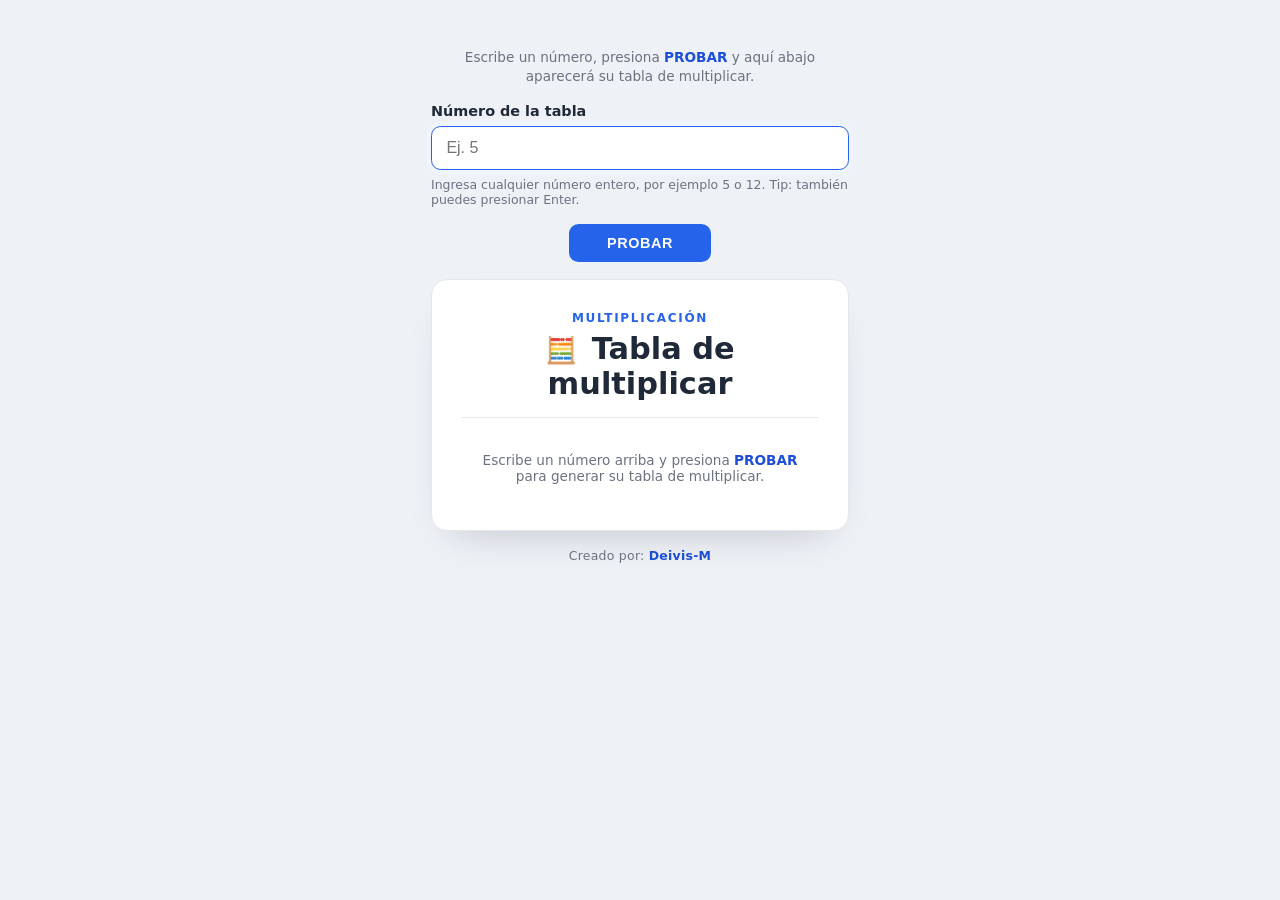
<file: tablas/index.html>
<!DOCTYPE html>
<html lang="es">

<head>
  <meta charset="UTF-8" />
  <meta name="viewport" content="width=device-width, initial-scale=1.0" />
  <title>Tabla del 3</title>
  <link rel="stylesheet" href="multiplicar.css" />
  <script src="multiplicar.js"></script>
</head>

<body>

  <main class="page">

    <p class="instrucciones">
      Escribe un número, presiona <strong>PROBAR</strong> y aquí abajo aparecerá su tabla de multiplicar.
    </p>

    <div class="grupo-input">
      <label for="txtNumero" class="lbl-input">Número de la tabla</label>
      <input
        type="text"
        id="txtNumero"
        class="txt-numero"
        placeholder="Ej. 5"
        inputmode="numeric"
        autocomplete="off"
        aria-describedby="ayudaNumero"
        autofocus
        onclick="this.select()"
        onkeydown="if(event.key==='Enter'){generarTablas();}"
      >
      <small id="ayudaNumero" class="txt-ayuda">Ingresa cualquier número entero, por ejemplo 5 o 12. Tip: también puedes presionar Enter.</small>
    </div>

    <button type="button" class="btn-probar" onclick="generarTablas()">PROBAR</button>

    <section class="tabla-card">

      <header class="tabla-header">
        <span class="tabla-eyebrow">Multiplicación</span>
        <h1 class="tabla-titulo"><span class="tabla-icono" aria-hidden="true">🧮</span> Tabla de multiplicar</h1>
      </header>

      <ul class="tabla-lista" id="tablasMultiplicar" aria-live="polite">
        <li class="tabla-vacia">Escribe un número arriba y presiona <strong>PROBAR</strong> para generar su tabla de multiplicar.</li>
      </ul>

    </section>

    <footer class="page-footer">Creado por: <span class="page-footer-nombre">Deivis-M</span></footer>

  </main>

</body>

</html>
</file>
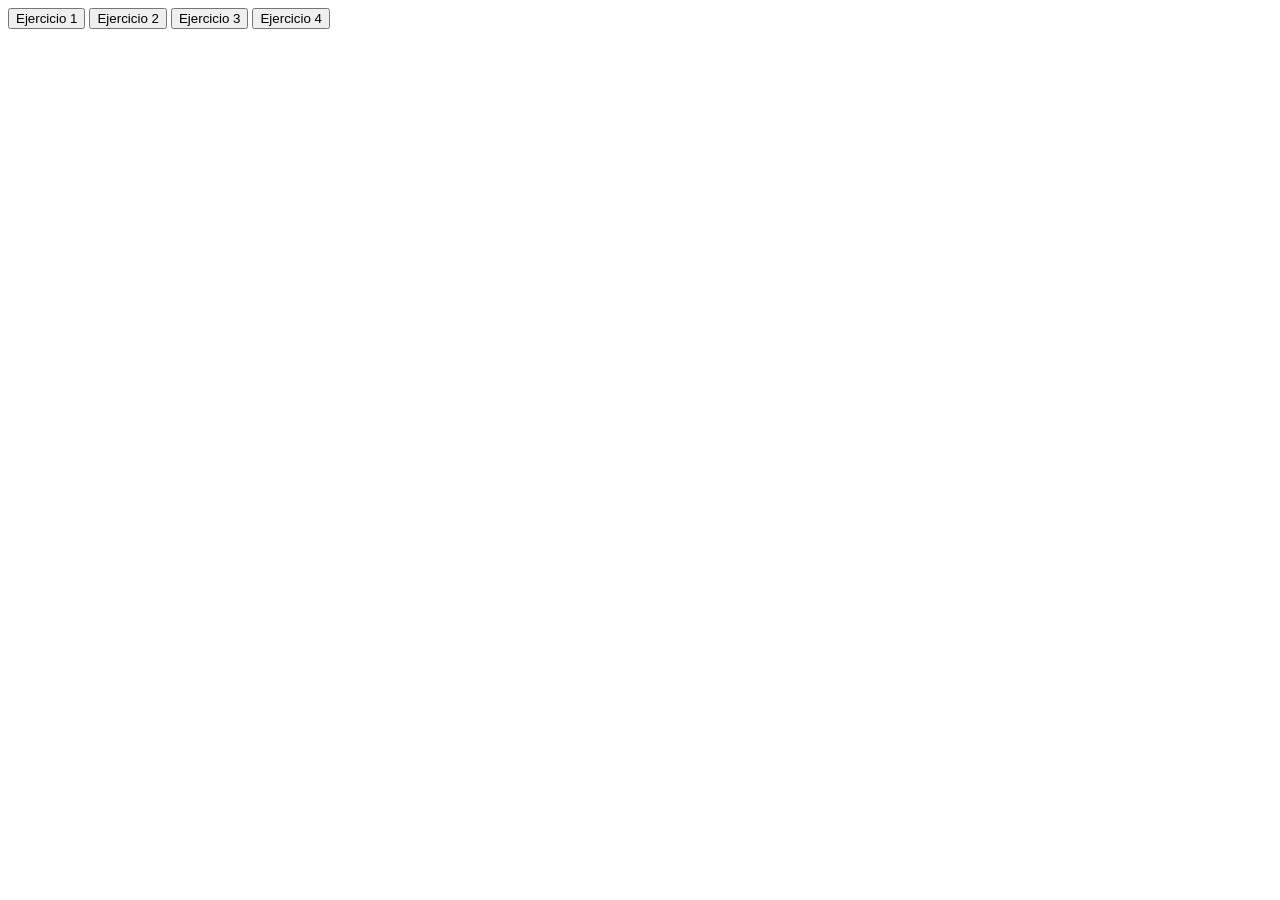
<file: ejercicios.html>
<!DOCTYPE html>
<html>
    <head>
        <script src="ejercicio.js"></script>
    </head>
    <body>
        <button onclick="ejecutar(1)">Ejercicio 1</button>
        <button onclick="ejecutar(2)">Ejercicio 2</button>
        <button onclick="ejecutar(3)">Ejercicio 3</button>
        <button onclick="ejecutar(4)">Ejercicio 4</button>

    </body>
</html>
</file>
<file: tablas/multiplicar.css>
:root {
  --fondo: #eef1f6;
  --tarjeta: #ffffff;
  --tinta: #1f2937;
  --tinta-suave: #6b7280;
  --linea: #e5e7eb;
  --azul: #2563eb;
  --azul-oscuro: #1d4ed8;
  --azul-claro: #eff4ff;
  --sombra: 0 20px 40px -24px rgba(15, 23, 42, 0.25);
}

* {
  box-sizing: border-box;
}

body {
  margin: 0;
  min-height: 100vh;
  font-family: "Segoe UI", system-ui, -apple-system, Arial, sans-serif;
  color: var(--tinta);
  background: var(--fondo);
  display: flex;
  justify-content: center;
  padding: clamp(1.5rem, 4vw, 3rem) 1rem;
}

.page {
  width: 100%;
  max-width: 398px;
  display: flex;
  flex-direction: column;
  align-items: center;
  gap: 1.05rem;
  animation: aparecer 0.5s ease both;
}

@keyframes aparecer {
  from {
    opacity: 0;
    transform: translateY(14px);
  }
  to {
    opacity: 1;
    transform: translateY(0);
  }
}

@keyframes pulso {
  0%, 100% {
    box-shadow: 0 10px 22px -10px rgba(37, 99, 235, 0.55);
  }
  50% {
    box-shadow: 0 10px 26px -6px rgba(37, 99, 235, 0.8);
  }
}

/* Animación de aparición para cada fila cuando el script las genera */
@keyframes filaAparece {
  from {
    opacity: 0;
    transform: translateY(6px);
  }
  to {
    opacity: 1;
    transform: translateY(0);
  }
}

.btn-probar {
  align-self: center;
  background: var(--azul);
  color: #ffffff;
  border: none;
  padding: 0.7rem 2.4rem;
  font-size: 0.9rem;
  font-weight: 700;
  letter-spacing: 0.04em;
  border-radius: 0.6rem;
  cursor: pointer;
  animation: pulso 2.4s ease-in-out infinite;
  transition: background 0.25s ease, transform 0.25s ease, box-shadow 0.25s ease;
}

.btn-probar:hover {
  background: var(--azul-oscuro);
  box-shadow: 0 12px 26px -8px rgba(37, 99, 235, 0.6);
}

.btn-probar:active {
  transform: scale(0.97);
}

.btn-probar:focus-visible {
  outline: 3px solid var(--azul-claro);
  outline-offset: 2px;
}

.tabla-card {
  width: 100%;
  background: var(--tarjeta);
  border: 1px solid var(--linea);
  border-radius: 1rem;
  box-shadow: var(--sombra);
  padding: clamp(1.4rem, 5vw, 1.9rem);
  transition: box-shadow 0.25s ease, transform 0.25s ease;
}

.tabla-header {
  text-align: center;
  margin-bottom: 1.1rem;
  padding-bottom: 1rem;
  border-bottom: 1px solid var(--linea);
}

.tabla-eyebrow {
  display: block;
  font-size: 0.75rem;
  font-weight: 700;
  letter-spacing: 0.14em;
  text-transform: uppercase;
  color: var(--azul);
  margin-bottom: 0.4rem;
}

.tabla-titulo {
  margin: 0;
  font-size: clamp(1.6rem, 6vw, 1.9rem);
  font-weight: 700;
  color: var(--tinta);
}

.tabla-icono {
  font-size: 0.85em;
  margin-right: 0.15em;
}

.tabla-lista {
  list-style: none;
  margin: 0;
  padding: 0;
  display: grid;
  gap: 0.03rem;
}

.tabla-fila {
  display: flex;
  align-items: center;
  justify-content: space-between;
  padding: 0.65rem 0.9rem;
  border-radius: 0.5rem;
  font-size: 1rem;
  transition: background 0.2s ease, transform 0.2s ease;
  animation: filaAparece 0.35s ease both;
}

.tabla-fila:nth-child(odd) {
  background: var(--azul-claro);
}

.tabla-fila:hover {
  background: #e2ebff;
}

.operacion {
  color: var(--tinta-suave);
  font-weight: 500;
}

.resultado {
  font-weight: 800;
  font-size: 1.08em;
  color: var(--azul-oscuro);
  padding-right: 4px;
}

.page-footer {
  font-size: 0.78rem;
  color: var(--tinta-suave);
  letter-spacing: 0.02em;
}

.page-footer-nombre {
  font-weight: 700;
  color: var(--azul-oscuro);
}

@media (min-width: 480px) {
  .page {
    max-width: 418px;
  }
}

@media (max-width: 340px) {
  .tabla-fila {
    font-size: 0.9rem;
    padding: 0.55rem 0.7rem;
  }

  .btn-probar {
    padding: 0.6rem 2rem;
  }
}

.instrucciones {
    width: 100%;
    margin: 0;
    text-align: center;
    font-size: 0.85rem;
    line-height: 1.4;
    color: var(--tinta-suave);
}

.instrucciones strong {
    color: var(--azul-oscuro);
}

.txt-ayuda {
    font-size: 0.78rem;
    color: var(--tinta-suave);
}

.tabla-vacia {
    list-style: none;
    text-align: center;
    padding: 1rem 0.5rem;
    font-size: 0.85rem;
    color: var(--tinta-suave);
    background: transparent !important;
}

.tabla-vacia strong {
    color: var(--azul-oscuro);
}

.grupo-input {
    width: 100%;
    display: flex;
    flex-direction: column;
    gap: 0.45rem;
}

.lbl-input {
    font-size: 0.9rem;
    font-weight: 600;
    color: var(--tinta);
}

.txt-numero {
    width: 100%;
    padding: 0.75rem 0.9rem;
    border: 1px solid var(--linea);
    border-radius: 0.6rem;
    font-size: 1rem;
    outline: none;
    transition: border-color 0.25s ease, box-shadow 0.25s ease;
}

.txt-numero:focus {
    border-color: var(--azul);
    box-shadow: 0 0 0 4px var(--azul-claro);
}
</file>
